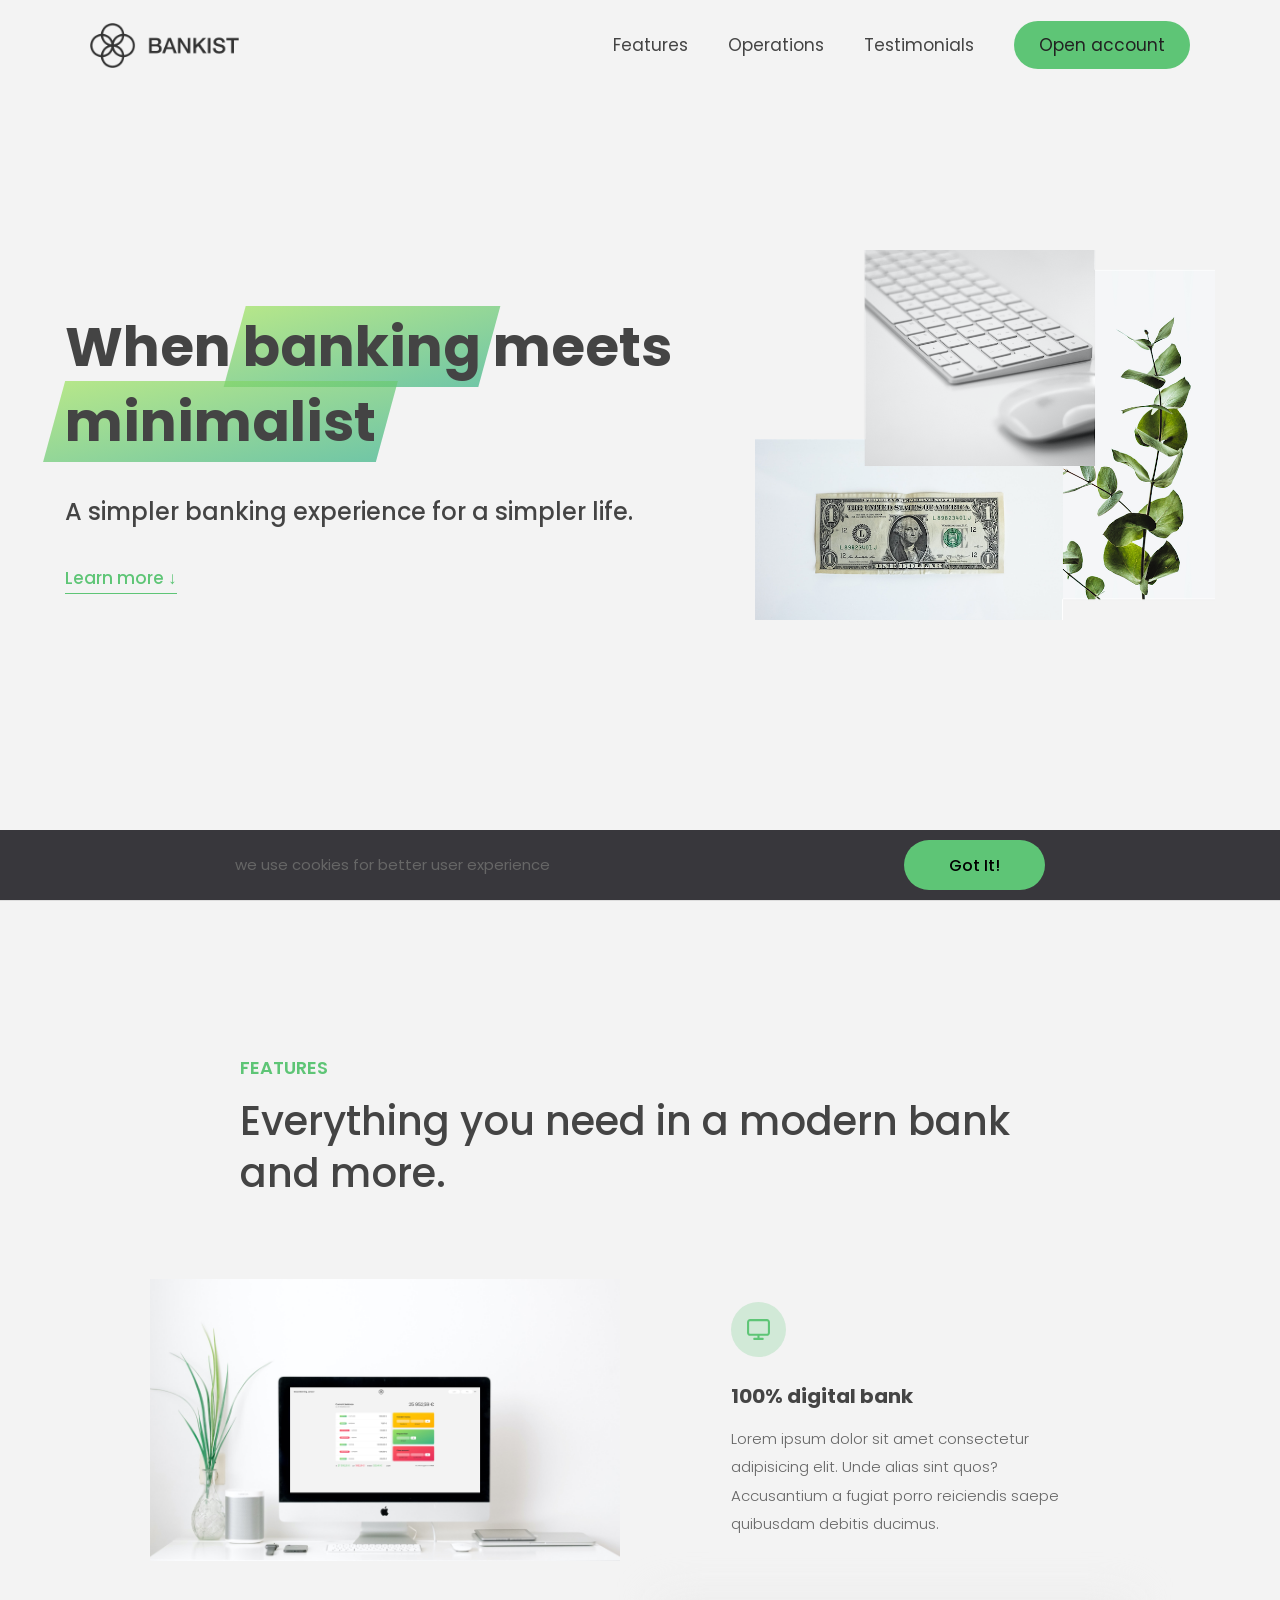
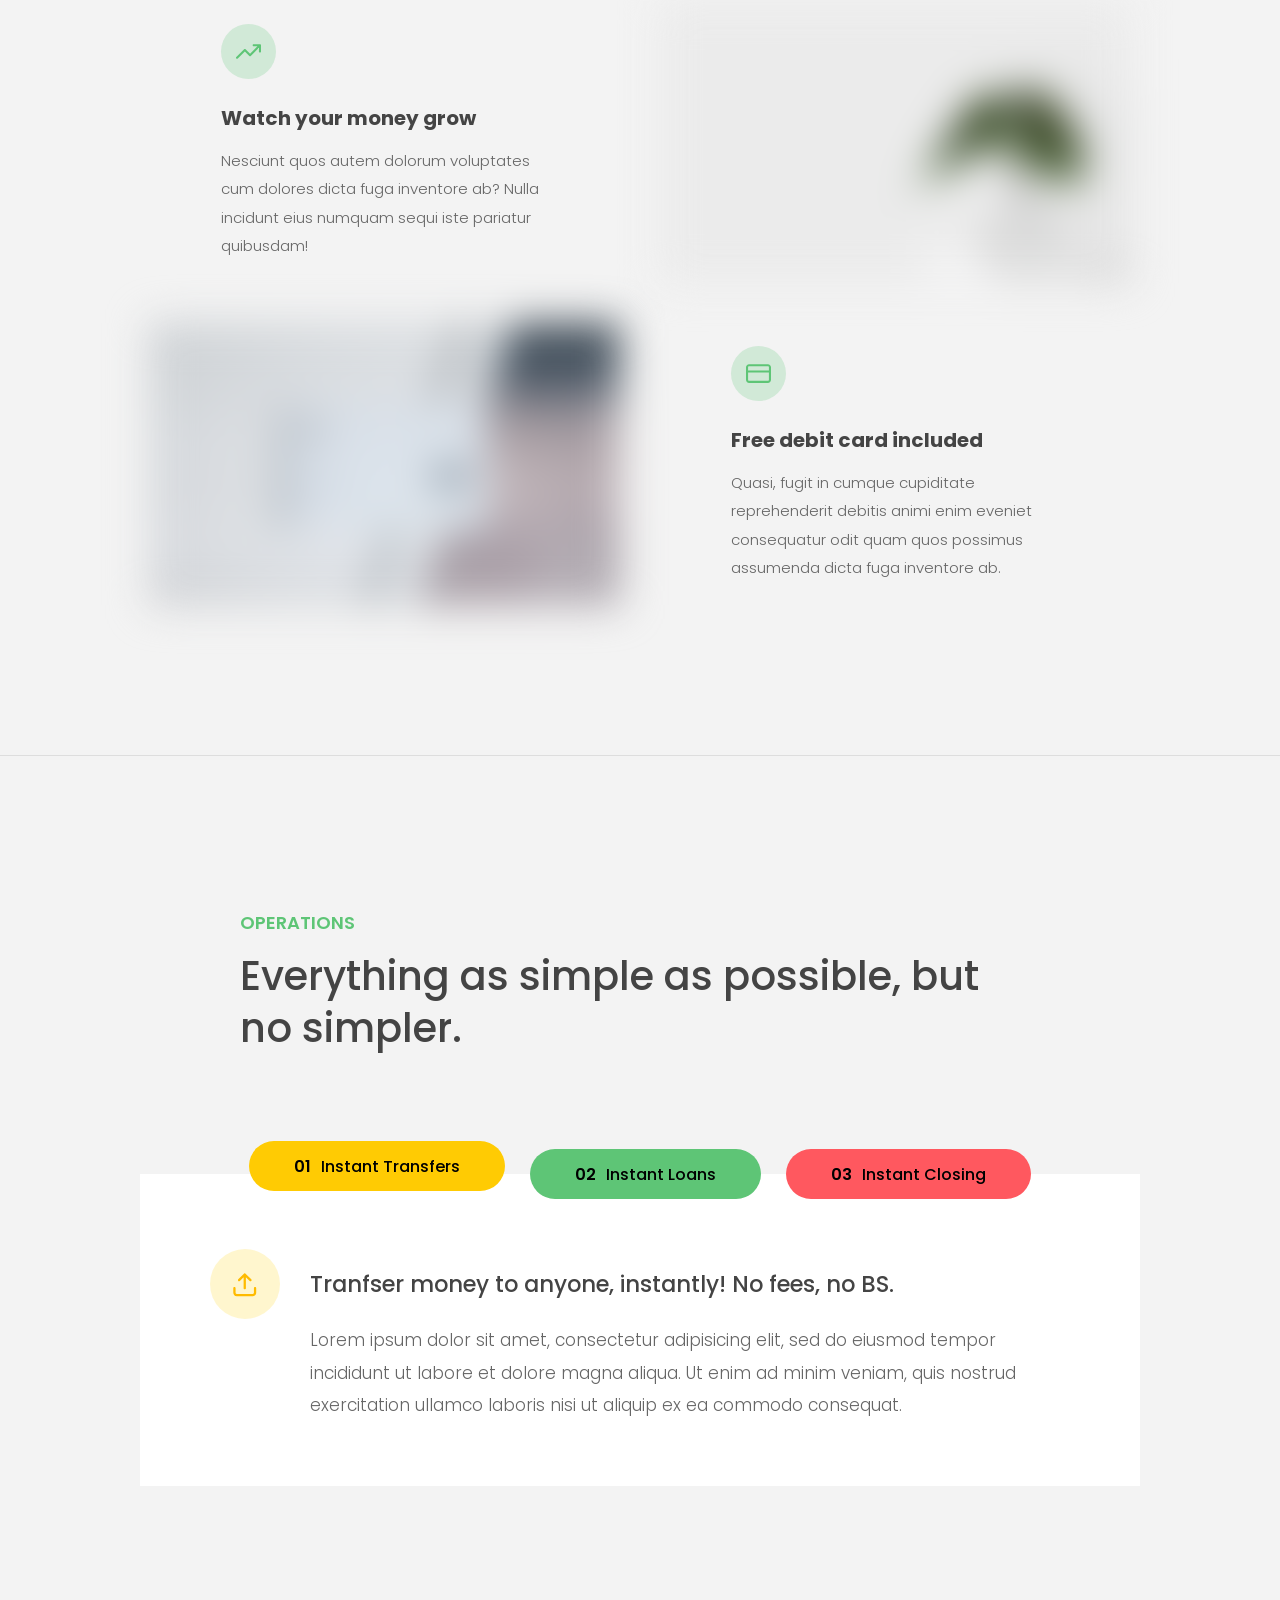
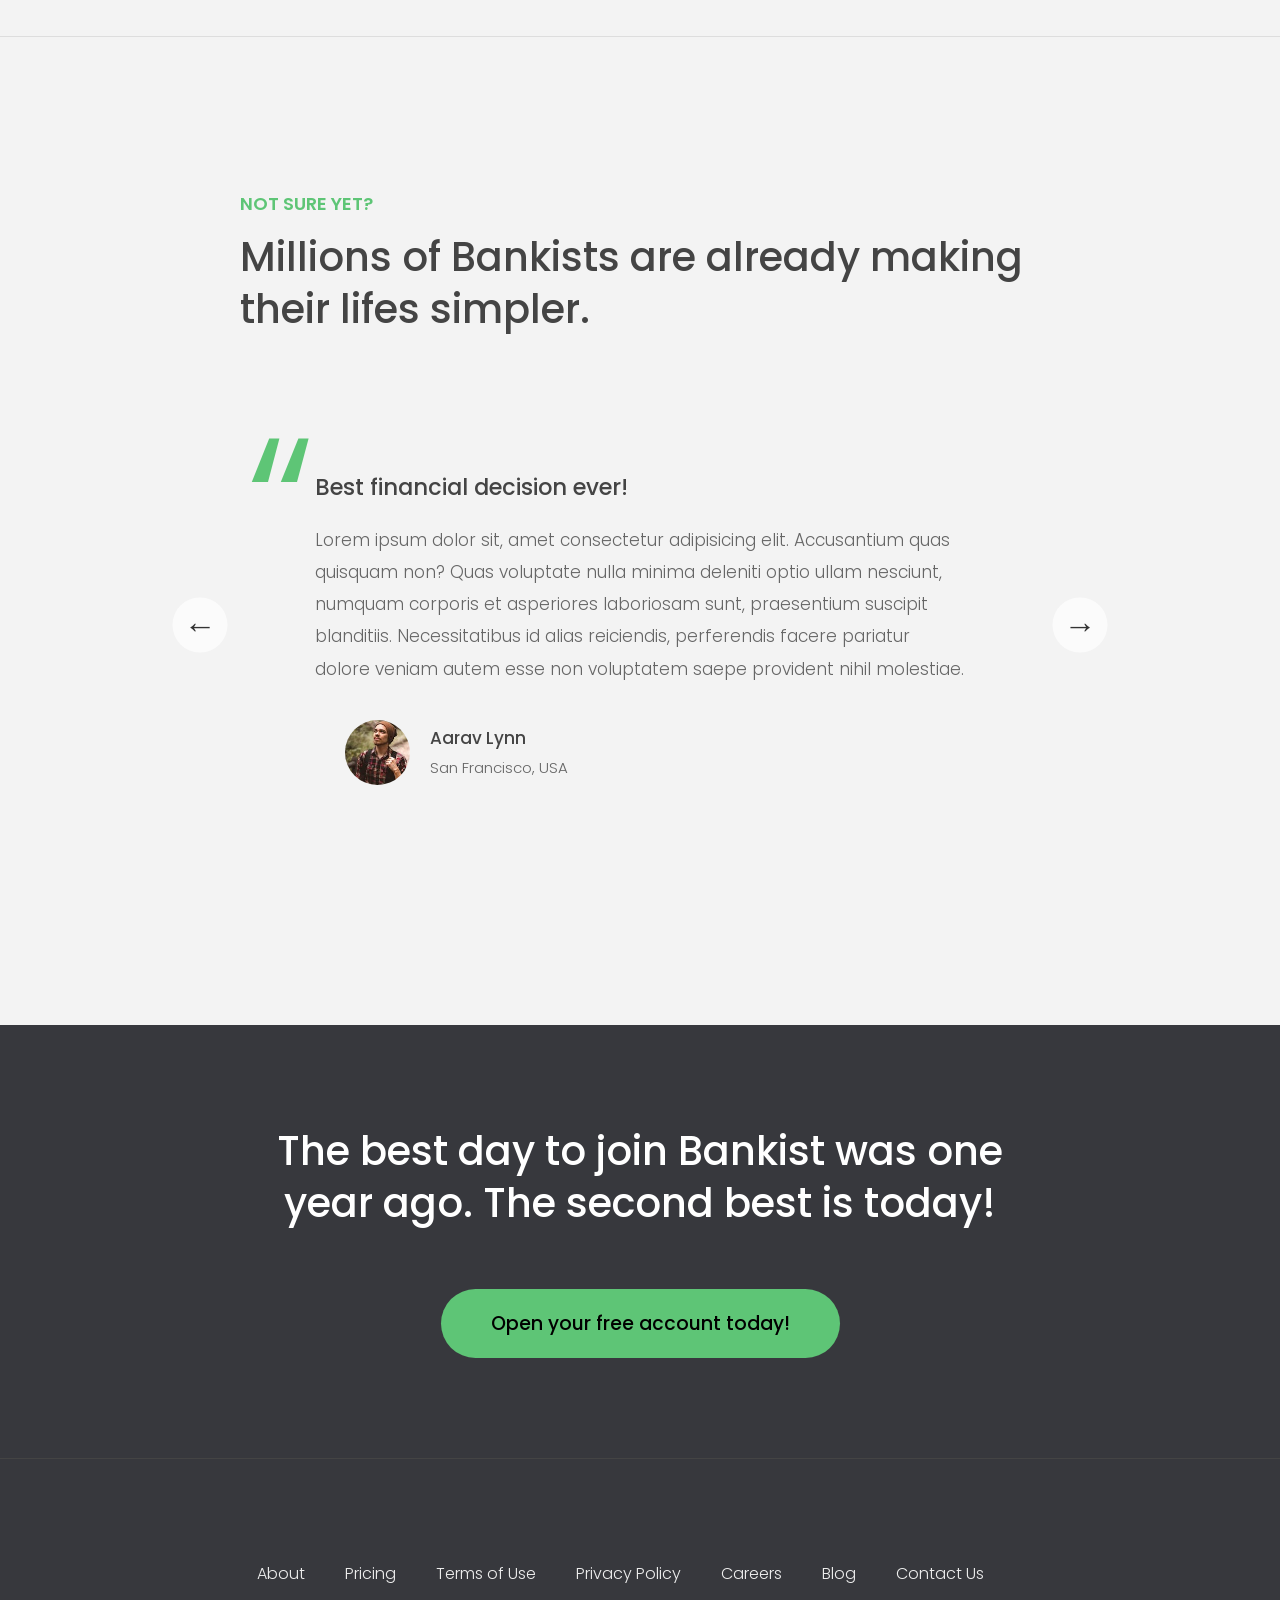
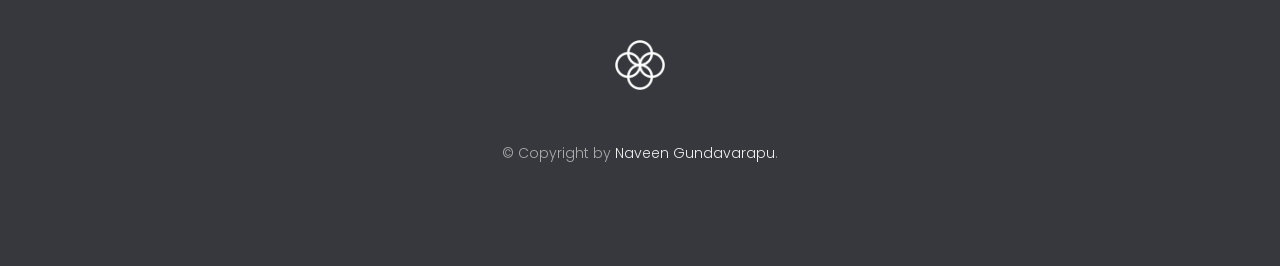
<file: bankist-langing-page/index.html>
<!DOCTYPE html>
<html lang="en">

<head>
  <meta charset="UTF-8" />
  <meta name="viewport" content="width=device-width, initial-scale=1.0" />
  <meta http-equiv="X-UA-Compatible" content="ie=edge" />
  <link rel="shortcut icon" type="image/png" href="img/icon.png" />

  <link href="https://fonts.googleapis.com/css?family=Poppins:300,400,500,600&display=swap" rel="stylesheet" />
  <link rel="stylesheet" href="style.css" />
  <title>Bankist | When Banking meets Minimalist</title>
</head>

<body>
  <header class="header">
    <nav class="nav">
      <img src="img/logo.png" alt="Bankist logo" class="nav__logo" id="logo" />
      <ul class="nav__links">
        <li class="nav__item">
          <a class="nav__link" href="#section--1">Features</a>
        </li>
        <li class="nav__item">
          <a class="nav__link" href="#section--2">Operations</a>
        </li>
        <li class="nav__item">
          <a class="nav__link" href="#section--3">Testimonials</a>
        </li>
        <li class="nav__item">
          <a class="nav__link nav__link--btn btn--show-modal" href="#">Open account</a>
        </li>
      </ul>
    </nav>

    <div class="header__title">
      <h1>
        When
        <!-- Green highlight effect -->
        <span class="highlight">banking</span>
        meets<br />
        <span class="highlight">minimalist</span>
      </h1>
      <h4>A simpler banking experience for a simpler life.</h4>
      <button class="btn--text btn--scroll-to">Learn more &DownArrow;</button>
      <img src="img/hero.png" class="header__img" alt="Minimalist bank items" />
    </div>
  </header>

  <section class="section" id="section--1">
    <div class="section__title">
      <h2 class="section__description">Features</h2>
      <h3 class="section__header">
        Everything you need in a modern bank and more.
      </h3>
    </div>

    <div class="features">
      <img src="img/digital-lazy.jpg" data-src="img/digital.jpg" alt="Computer" class="features__img lazy-img" />
      <div class="features__feature">
        <div class="features__icon">
          <svg>
            <use xlink:href="img/icons.svg#icon-monitor"></use>
          </svg>
        </div>
        <h5 class="features__header">100% digital bank</h5>
        <p>
          Lorem ipsum dolor sit amet consectetur adipisicing elit. Unde alias
          sint quos? Accusantium a fugiat porro reiciendis saepe quibusdam
          debitis ducimus.
        </p>
      </div>

      <div class="features__feature">
        <div class="features__icon">
          <svg>
            <use xlink:href="img/icons.svg#icon-trending-up"></use>
          </svg>
        </div>
        <h5 class="features__header">Watch your money grow</h5>
        <p>
          Nesciunt quos autem dolorum voluptates cum dolores dicta fuga
          inventore ab? Nulla incidunt eius numquam sequi iste pariatur
          quibusdam!
        </p>
      </div>
      <img src="img/grow-lazy.jpg" data-src="img/grow.jpg" alt="Plant" class="features__img lazy-img" />

      <img src="img/card-lazy.jpg" data-src="img/card.jpg" alt="Credit card" class="features__img lazy-img" />
      <div class="features__feature">
        <div class="features__icon">
          <svg>
            <use xlink:href="img/icons.svg#icon-credit-card"></use>
          </svg>
        </div>
        <h5 class="features__header">Free debit card included</h5>
        <p>
          Quasi, fugit in cumque cupiditate reprehenderit debitis animi enim
          eveniet consequatur odit quam quos possimus assumenda dicta fuga
          inventore ab.
        </p>
      </div>
    </div>
  </section>

  <section class="section" id="section--2">
    <div class="section__title">
      <h2 class="section__description">Operations</h2>
      <h3 class="section__header">
        Everything as simple as possible, but no simpler.
      </h3>
    </div>

    <div class="operations">
      <div class="operations__tab-container">
        <button class="btn operations__tab operations__tab--1 operations__tab--active" data-tab="1">
          <span>01</span>Instant Transfers
        </button>
        <button class="btn operations__tab operations__tab--2" data-tab="2">
          <span>02</span>Instant Loans
        </button>
        <button class="btn operations__tab operations__tab--3" data-tab="3">
          <span>03</span>Instant Closing
        </button>
      </div>
      <div class="operations__content operations__content--1 operations__content--active">
        <div class="operations__icon operations__icon--1">
          <svg>
            <use xlink:href="img/icons.svg#icon-upload"></use>
          </svg>
        </div>
        <h5 class="operations__header">
          Tranfser money to anyone, instantly! No fees, no BS.
        </h5>
        <p>
          Lorem ipsum dolor sit amet, consectetur adipisicing elit, sed do
          eiusmod tempor incididunt ut labore et dolore magna aliqua. Ut enim
          ad minim veniam, quis nostrud exercitation ullamco laboris nisi ut
          aliquip ex ea commodo consequat.
        </p>
      </div>

      <div class="operations__content operations__content--2">
        <div class="operations__icon operations__icon--2">
          <svg>
            <use xlink:href="img/icons.svg#icon-home"></use>
          </svg>
        </div>
        <h5 class="operations__header">
          Buy a home or make your dreams come true, with instant loans.
        </h5>
        <p>
          Duis aute irure dolor in reprehenderit in voluptate velit esse
          cillum dolore eu fugiat nulla pariatur. Excepteur sint occaecat
          cupidatat non proident, sunt in culpa qui officia deserunt mollit
          anim id est laborum.
        </p>
      </div>
      <div class="operations__content operations__content--3">
        <div class="operations__icon operations__icon--3">
          <svg>
            <use xlink:href="img/icons.svg#icon-user-x"></use>
          </svg>
        </div>
        <h5 class="operations__header">
          No longer need your account? No problem! Close it instantly.
        </h5>
        <p>
          Excepteur sint occaecat cupidatat non proident, sunt in culpa qui
          officia deserunt mollit anim id est laborum. Ut enim ad minim
          veniam, quis nostrud exercitation ullamco laboris nisi ut aliquip ex
          ea commodo consequat.
        </p>
      </div>
    </div>
  </section>

  <section class="section" id="section--3">
    <div class="section__title section__title--testimonials">
      <h2 class="section__description">Not sure yet?</h2>
      <h3 class="section__header">
        Millions of Bankists are already making their lifes simpler.
      </h3>
    </div>

    <div class="slider">
      <div class="slide slide--1">
        <div class="testimonial">
          <h5 class="testimonial__header">Best financial decision ever!</h5>
          <blockquote class="testimonial__text">
            Lorem ipsum dolor sit, amet consectetur adipisicing elit.
            Accusantium quas quisquam non? Quas voluptate nulla minima
            deleniti optio ullam nesciunt, numquam corporis et asperiores
            laboriosam sunt, praesentium suscipit blanditiis. Necessitatibus
            id alias reiciendis, perferendis facere pariatur dolore veniam
            autem esse non voluptatem saepe provident nihil molestiae.
          </blockquote>
          <address class="testimonial__author">
            <img src="img/user-1.jpg" alt="" class="testimonial__photo" />
            <h6 class="testimonial__name">Aarav Lynn</h6>
            <p class="testimonial__location">San Francisco, USA</p>
          </address>
        </div>
      </div>

      <div class="slide slide--2">
        <div class="testimonial">
          <h5 class="testimonial__header">
            The last step to becoming a complete minimalist
          </h5>
          <blockquote class="testimonial__text">
            Quisquam itaque deserunt ullam, quia ea repellendus provident,
            ducimus neque ipsam modi voluptatibus doloremque, corrupti
            laborum. Incidunt numquam perferendis veritatis neque repellendus.
            Lorem, ipsum dolor sit amet consectetur adipisicing elit. Illo
            deserunt exercitationem deleniti.
          </blockquote>
          <address class="testimonial__author">
            <img src="img/user-2.jpg" alt="" class="testimonial__photo" />
            <h6 class="testimonial__name">Miyah Miles</h6>
            <p class="testimonial__location">London, UK</p>
          </address>
        </div>
      </div>

      <div class="slide slide--3">
        <div class="testimonial">
          <h5 class="testimonial__header">
            Finally free from old-school banks
          </h5>
          <blockquote class="testimonial__text">
            Debitis, nihil sit minus suscipit magni aperiam vel tenetur
            incidunt commodi architecto numquam omnis nulla autem,
            necessitatibus blanditiis modi similique quidem. Odio aliquam
            culpa dicta beatae quod maiores ipsa minus consequatur error sunt,
            deleniti saepe aliquid quos inventore sequi. Necessitatibus id
            alias reiciendis, perferendis facere.
          </blockquote>
          <address class="testimonial__author">
            <img src="img/user-3.jpg" alt="" class="testimonial__photo" />
            <h6 class="testimonial__name">Francisco Gomes</h6>
            <p class="testimonial__location">Lisbon, Portugal</p>
          </address>
        </div>
      </div>

      <!-- <div class="slide"><img src="img/img-1.jpg" alt="Photo 1" /></div>
        <div class="slide"><img src="img/img-2.jpg" alt="Photo 2" /></div>
        <div class="slide"><img src="img/img-3.jpg" alt="Photo 3" /></div>
        <div class="slide"><img src="img/img-4.jpg" alt="Photo 4" /></div> -->
      <button class="slider__btn slider__btn--left">&larr;</button>
      <button class="slider__btn slider__btn--right">&rarr;</button>
      <div class="dots"></div>
    </div>
  </section>

  <section class="section section--sign-up">
    <div class="section__title">
      <h3 class="section__header">
        The best day to join Bankist was one year ago. The second best is
        today!
      </h3>
    </div>
    <button class="btn btn--show-modal">Open your free account today!</button>
  </section>

  <footer class="footer">
    <ul class="footer__nav">
      <li class="footer__item">
        <a class="footer__link" href="#">About</a>
      </li>
      <li class="footer__item">
        <a class="footer__link" href="#">Pricing</a>
      </li>
      <li class="footer__item">
        <a class="footer__link" href="#">Terms of Use</a>
      </li>
      <li class="footer__item">
        <a class="footer__link" href="#">Privacy Policy</a>
      </li>
      <li class="footer__item">
        <a class="footer__link" href="#">Careers</a>
      </li>
      <li class="footer__item">
        <a class="footer__link" href="#">Blog</a>
      </li>
      <li class="footer__item">
        <a class="footer__link" href="#">Contact Us</a>
      </li>
    </ul>
    <img src="img/icon.png" alt="Logo" class="footer__logo" />
    <p class="footer__copyright">
      &copy; Copyright by
      <a class="footer__link twitter-link" target="_blank" href="">Naveen Gundavarapu</a>.
    </p>
  </footer>

  <div class="modal hidden">
    <button class="btn--close-modal">&times;</button>
    <h2 class="modal__header">
      Open your bank account <br />
      in just <span class="highlight">5 minutes</span>
    </h2>
    <form class="modal__form">
      <label>First Name</label>
      <input type="text" />
      <label>Last Name</label>
      <input type="text" />
      <label>Email Address</label>
      <input type="email" />
      <button class="btn">Next step &rarr;</button>
    </form>
  </div>
  <div class="overlay hidden"></div>

  <script src="script.js"></script>
</body>

</html>
</file>
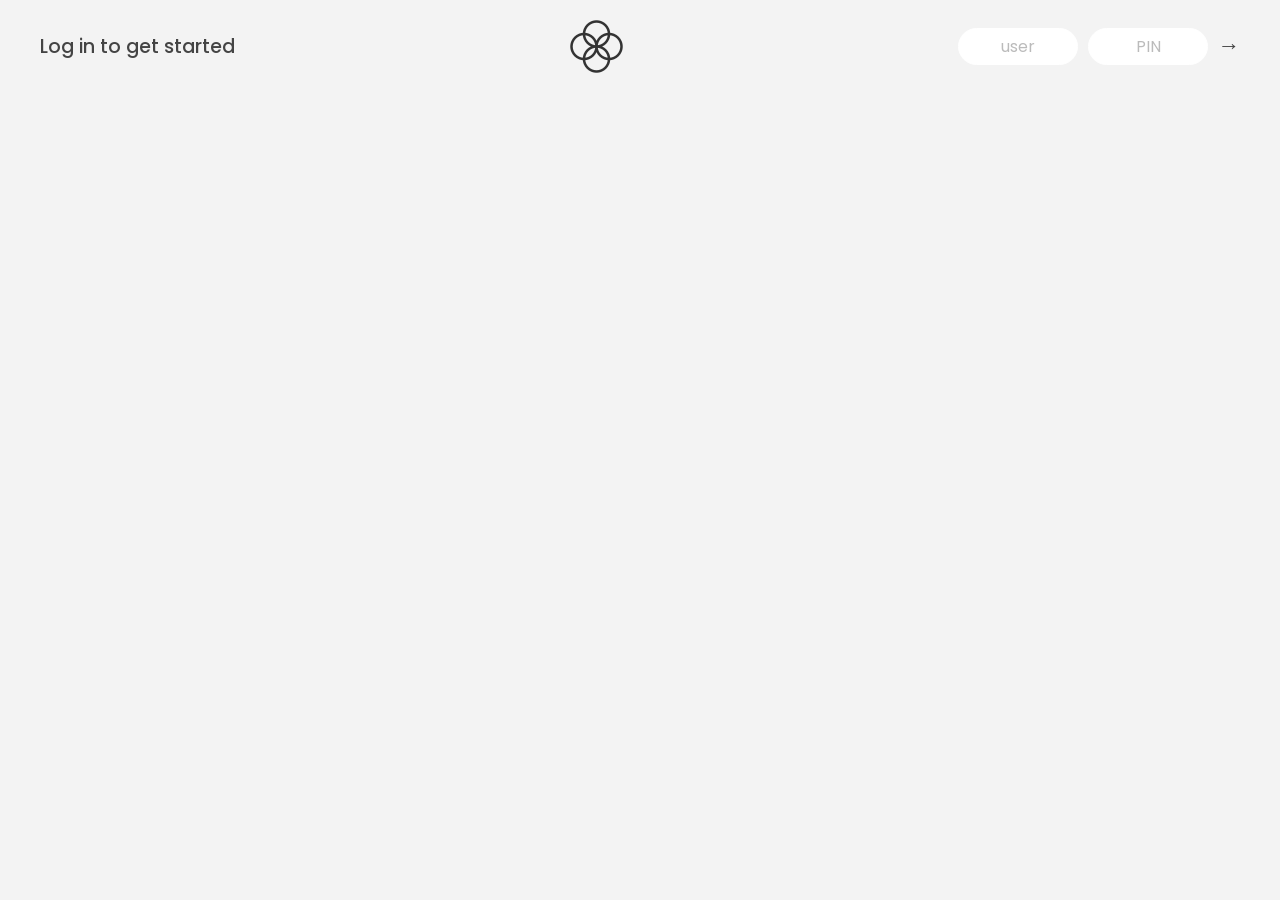
<file: bankist/index.html>
<!DOCTYPE html>
<html lang="en">

<head>
  <meta charset="UTF-8" />
  <meta name="viewport" content="width=device-width, initial-scale=1.0" />
  <meta http-equiv="X-UA-Compatible" content="ie=edge" />
  <link rel="shortcut icon" type="image/png" href="/icon.png" />

  <link href="https://fonts.googleapis.com/css?family=Poppins:400,500,600&display=swap" rel="stylesheet" />

  <link rel="stylesheet" href="style.css" />
  <title>Bankist</title>
</head>

<body>
  <!-- TOP NAVIGATION -->
  <nav>
    <p class="welcome">Log in to get started</p>
    <img src="logo.png" alt="Logo" class="logo" />
    <form class="login">
      <input type="text" placeholder="user" class="login__input login__input--user" />
      <!-- In practice, use type="password" -->
      <input type="text" placeholder="PIN" maxlength="4" class="login__input login__input--pin" />
      <button class="login__btn">&rarr;</button>
    </form>
  </nav>

  <main class="app">
    <!-- BALANCE -->
    <div class="balance">
      <div>
        <p class="balance__label">Current balance</p>
        <p class="balance__date">
          As of <span class="date">05/03/2037</span>
        </p>
      </div>
      <p class="balance__value">0000&#8377;
      </p>
    </div>

    <!-- MOVEMENTS -->
    <div class="movements">

    </div>

    <!-- SUMMARY -->
    <div class="summary">
      <p class="summary__label">In</p>
      <p class="summary__value summary__value--in">0000&#8377;
      </p>
      <p class="summary__label">Out</p>
      <p class="summary__value summary__value--out">0000&#8377;
      </p>
      <p class="summary__label">Interest</p>
      <p class="summary__value summary__value--interest">0000&#8377;
      </p>
      <button class="btn--sort">&downarrow; SORT</button>
    </div>

    <!-- OPERATION: TRANSFERS -->
    <div class="operation operation--transfer">
      <h2>Transfer money</h2>
      <form class="form form--transfer">
        <input type="text" class="form__input form__input--to" />
        <input type="number" class="form__input form__input--amount" />
        <button class="form__btn form__btn--transfer">&rarr;</button>
        <label class="form__label">Transfer to</label>
        <label class="form__label">Amount</label>
      </form>
    </div>

    <!-- OPERATION: LOAN -->
    <div class="operation operation--loan">
      <h2>Request loan</h2>
      <form class="form form--loan">
        <input type="number" class="form__input form__input--loan-amount" />
        <button class="form__btn form__btn--loan">&rarr;</button>
        <label class="form__label form__label--loan">Amount</label>
      </form>
    </div>

    <!-- OPERATION: CLOSE -->
    <div class="operation operation--close">
      <h2>Close account</h2>
      <form class="form form--close">
        <input type="text" class="form__input form__input--user" />
        <input type="password" maxlength="6" class="form__input form__input--pin" />
        <button class="form__btn form__btn--close">&rarr;</button>
        <label class="form__label">Confirm user</label>
        <label class="form__label">Confirm PIN</label>
      </form>
    </div>

    <!-- LOGOUT TIMER -->
    <p class="logout-timer">
      You will be logged out in <span class="timer">05:00</span>
    </p>
  </main>

  <!-- <footer>
      &copy; by Jonas Schmedtmann. Don't claim as your own :)
    </footer> -->

  <script src="script.js"></script>
</body>

</html>
</file>
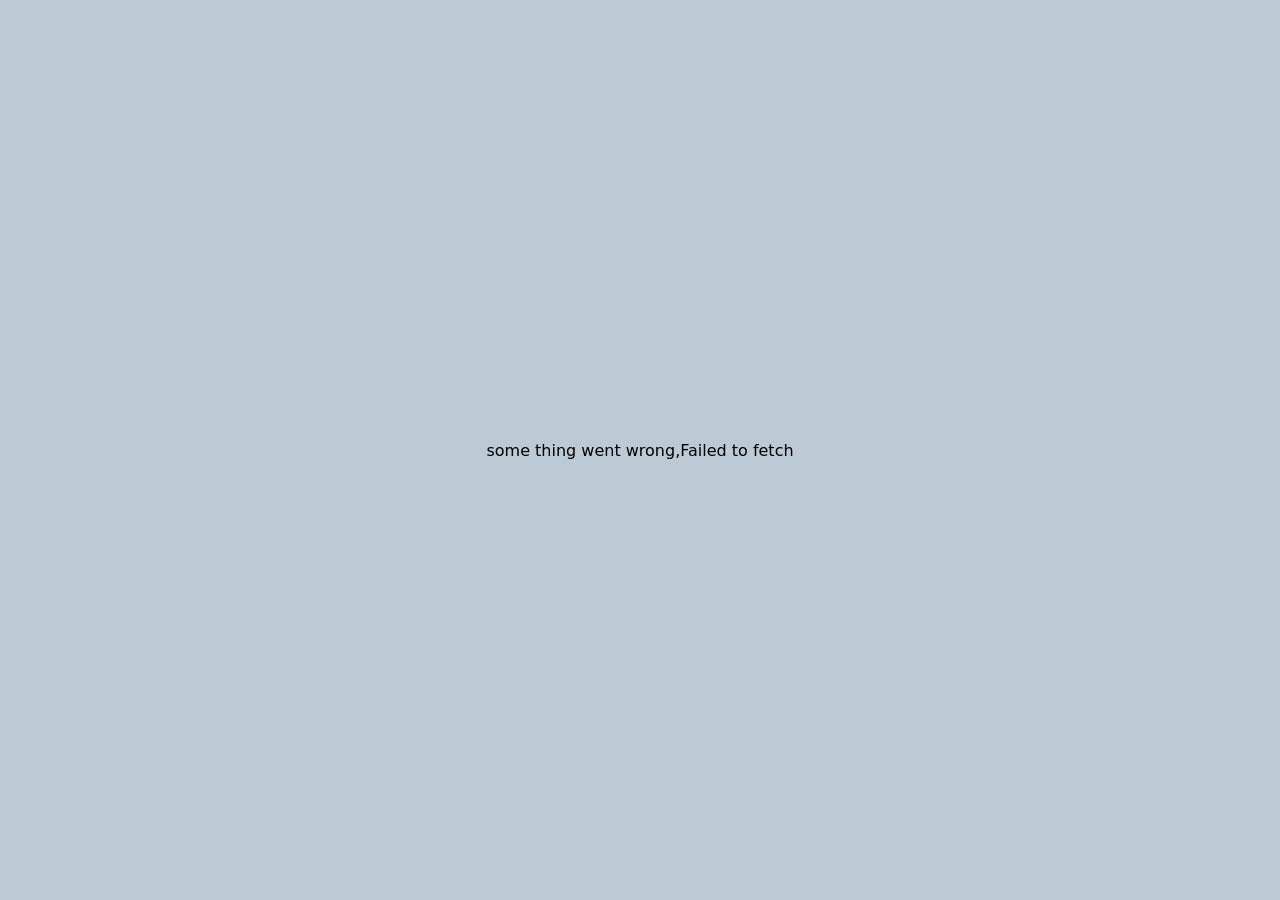
<file: country-api/index.html>
<!DOCTYPE html>
<html lang="en">

<head>
    <meta charset="UTF-8">
    <meta name="viewport" content="width=device-width, initial-scale=1.0">
    <title>countries</title>
    <link rel="stylesheet" href="style.css">
</head>

<body>
    <div class="container">

    </div>
    </div>
    <script src="script.js"></script>
</body>

</html>
</file>
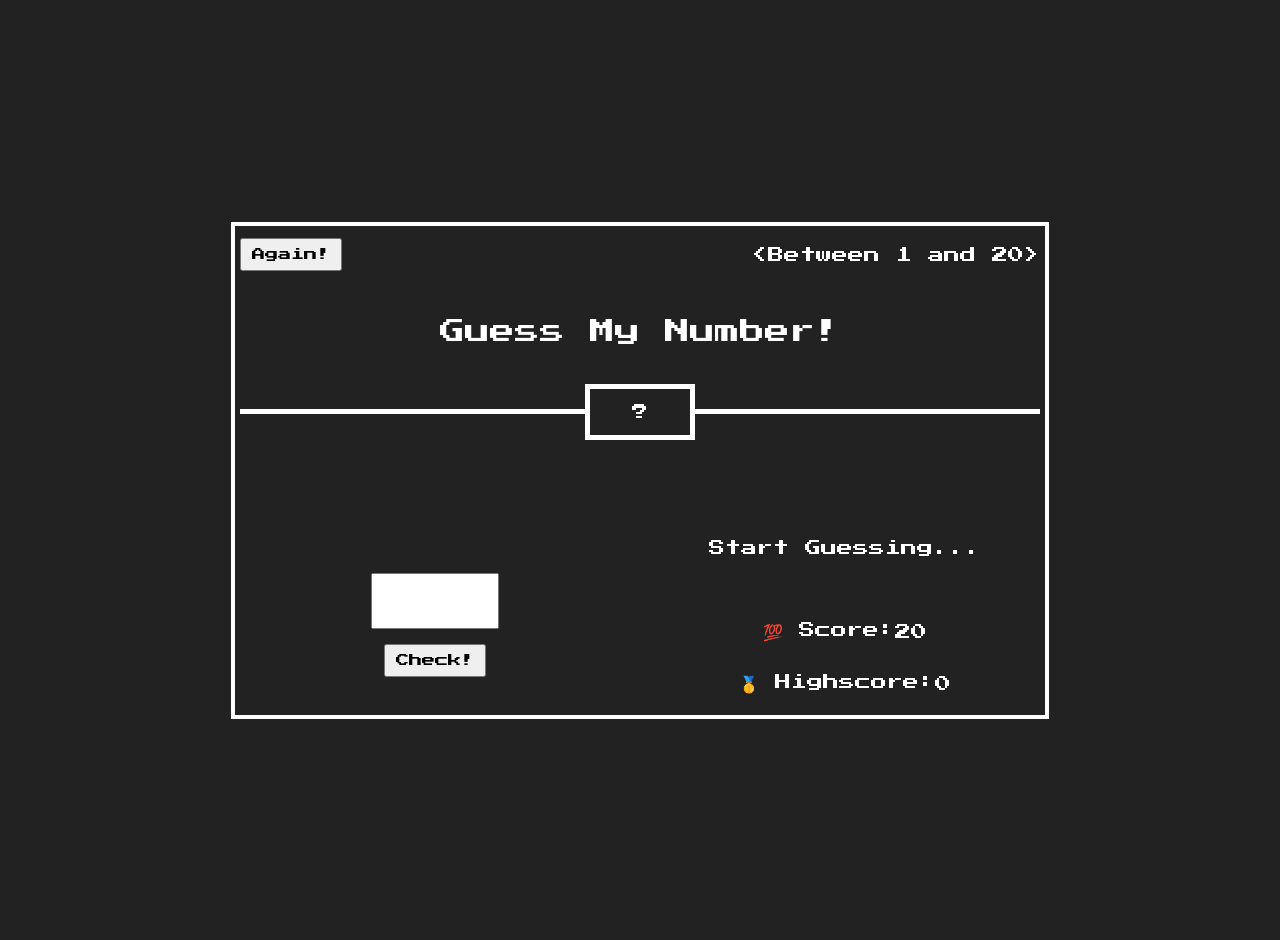
<file: guess-number-game/index.html>
<!DOCTYPE html>
<html lang="en">

<head>
    <meta charset="UTF-8">
    <meta name="viewport" content="width=device-width, initial-scale=1.0">
    <title>guess-number</title>
    <link rel="preconnect" href="https://fonts.googleapis.com">
    <link rel="preconnect" href="https://fonts.gstatic.com" crossorigin>
    <link href="https://fonts.googleapis.com/css2?family=Press+Start+2P&display=swap" rel="stylesheet">
    <link rel="stylesheet" href="style.css">
</head>

<body>
    <div class="play-ground">
        <div class="header">
            <button class="again">Again!</button>
            <p>&ltBetween 1 and 20&gt</p>
        </div>
        <div class="game-title">
            Guess My Number!
        </div>
        <div class="random-number-area">
            <div class="design-line"></div>
            <div class="number-box">?</div>
            <div class="design-line"></div>
        </div>
        <div class="game-info">
            <div class="left-section">
                <input type="number" max="20" min="1" class="guess-area">
                <button class="check">Check!</button>
            </div>
            <div class="right-section">
                <div class="result-area">Start Guessing...</div>
                <div class="score-area">
                    <p>💯 Score: </p>
                    <p class="current-score">20</p>
                </div>
                <div class=" highscore-area">
                    <p>🥇 Highscore: </p>
                    <p class="high-score">0</p>
                </div>
            </div>
        </div>
    </div>
    <script src="script.js"></script>
</body>

</html>
</file>
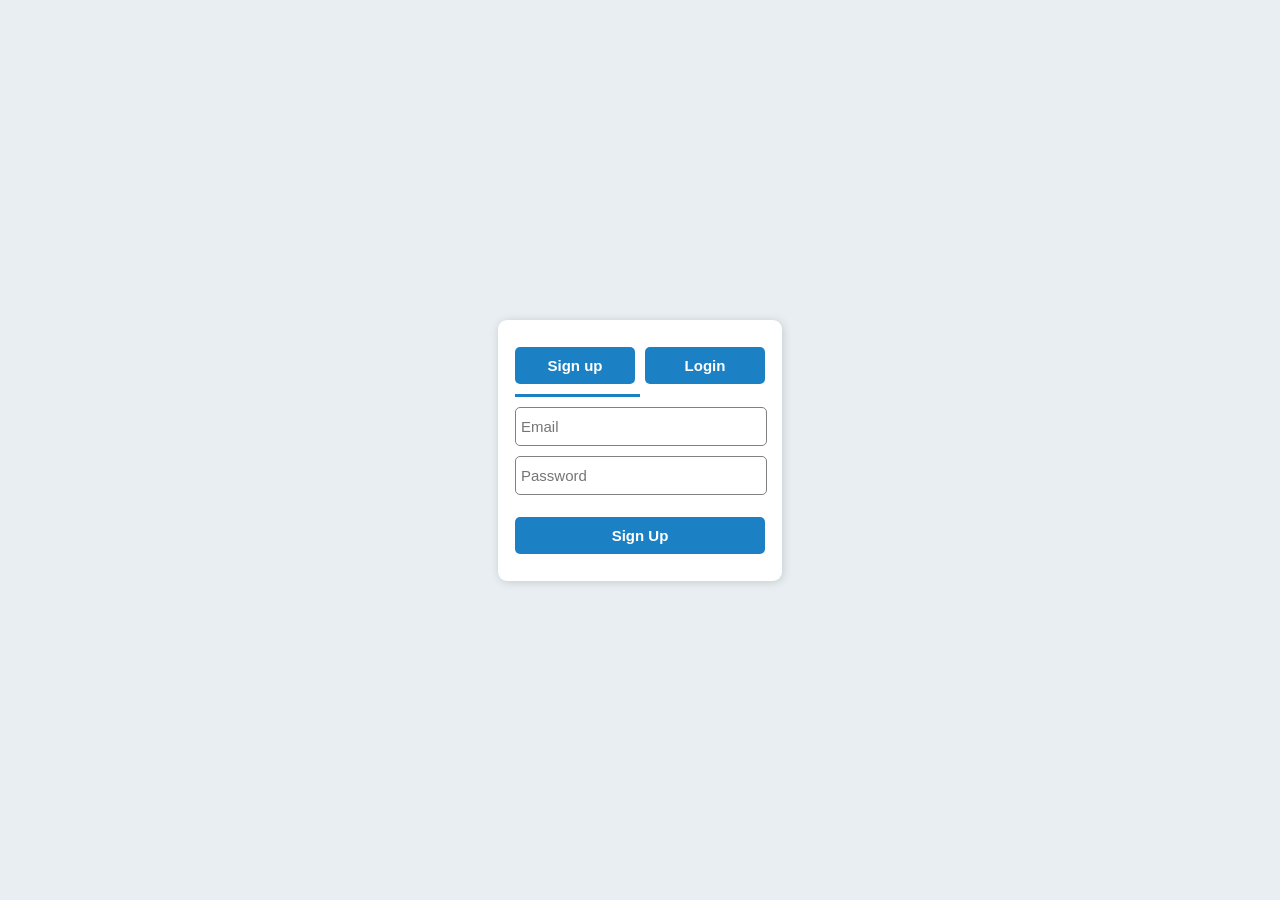
<file: login-signup/index.html>
<!DOCTYPE html>
<html lang="en">

<head>
    <meta charset="UTF-8">
    <meta name="viewport" content="width=device-width, initial-scale=1.0">
    <title>login-signup</title>
    <link rel="stylesheet" href="style.css">
</head>

<body>
    <div class="form">
        <div class="select">
            <button class="sign-up">Sign up</button>
            <button class="log-in">Login</button>
        </div>
        <div class="active-check">
            <div class="line"></div>
        </div>
        <input type="text" name="" class="email" placeholder="Email"> <br>
        <input type="text" name="" class="password" placeholder="Password"> <br>
        <button class="done">Sign Up</button>
    </div>
    <script src="script.js"></script>
</body>

</html>
</file>
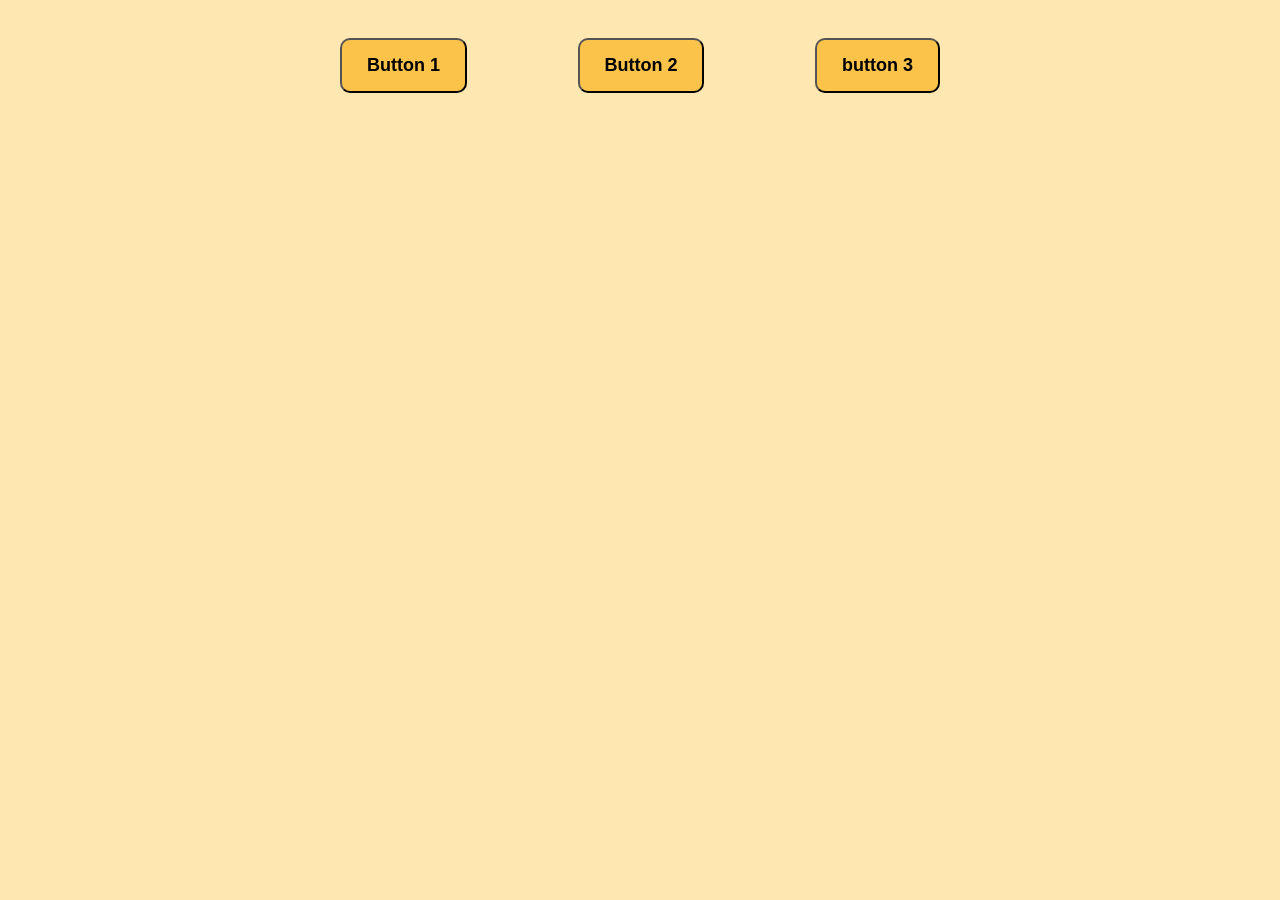
<file: modal-window/index.html>
<!DOCTYPE html>
<html lang="en">

<head>
    <meta charset="UTF-8">
    <meta name="viewport" content="width=device-width, initial-scale=1.0">
    <title>model-window</title>
    <link rel="stylesheet" href="style.css">
</head>

<body>
    <div class="button-area">
        <div><button class="window-btn">Button 1</button></div>
        <div><button class="window-btn">Button 2</button></div>
        <div><button class="window-btn">button 3</button></div>
    </div>
    <div class="overlay hidden">

        <div class="message">
            <h2>This is a modal window </h2>
            Lorem ipsum, dolor sit amet consectetur adipisicing elit. Debitis incidunt eum, perspiciatis, unde
            voluptatem minus in deserunt laborum delectus similique quas voluptatibus sed autem sint magni ipsum
            temporibus enim repellat.
            <button class="close-btn">X</button>
        </div>
    </div>
    <script src="script.js"></script>
</body>

</html>
</file>
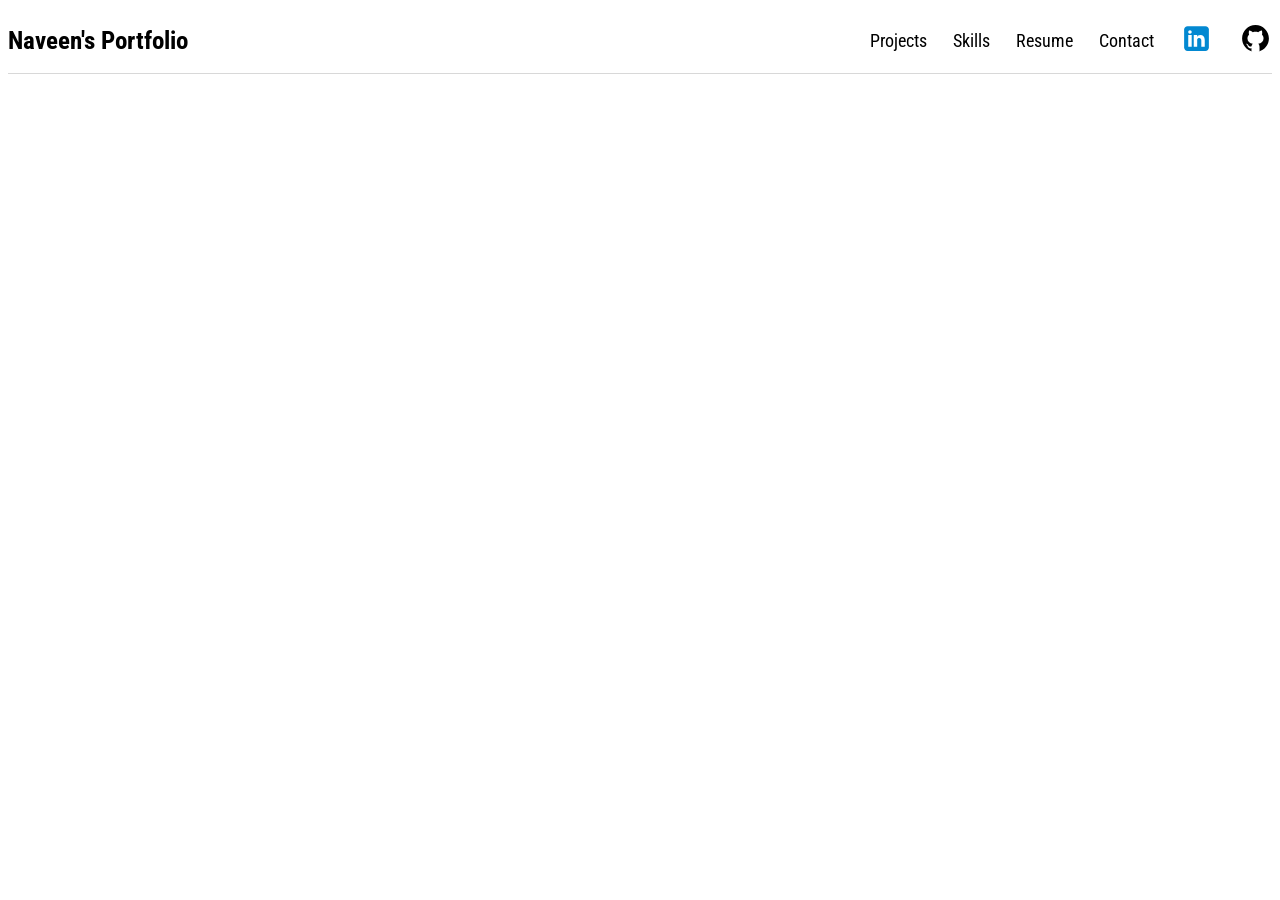
<file: portfolio/index.html>
<!DOCTYPE html>
<html lang="en">

<head>
    <meta charset="UTF-8">
    <meta name="viewport" content="width=device-width, initial-scale=1.0">
    <title>naveen-portfolio</title>
    <link rel="stylesheet" href="style.css">
    <link rel="preconnect" href="https://fonts.googleapis.com">
    <link rel="preconnect" href="https://fonts.gstatic.com" crossorigin>
    <link
        href="https://fonts.googleapis.com/css2?family=Luckiest+Guy&family=Outfit:wght@100..900&family=Roboto+Condensed:ital,wght@0,100..900;1,100..900&family=Roboto:ital,wght@0,100..900;1,100..900&display=swap"
        rel="stylesheet">
</head>

<body>
    <header class="header">
        <div class="name">Naveen's Portfolio</div>
        <div class="navigation">
            <div class="nav-link"><a href="">Projects</a></div>
            <div class="nav-link"><a href="">Skills</a></div>
            <div class="nav-link"><a href="">Resume</a></div>
            <div class="nav-link"><a href="">Contact</a></div>
            <div class="nav-link"><a href=""><img src="icons8-linkedin.svg" alt="" srcset=""></a></div>
            <div class="nav-link"><a href=""><img src="icons8-github.svg" alt="" srcset=""></a></div>
        </div>
    </header>
</body>

</html>
</file>
<file: bankist-langing-page/style.css>
/* The page is NOT responsive. You can implement responsiveness yourself if you wanna have some fun 😃 */

:root {
  --color-primary: #5ec576;
  --color-secondary: #ffcb03;
  --color-tertiary: #ff585f;
  --color-primary-darker: #4bbb7d;
  --color-secondary-darker: #ffbb00;
  --color-tertiary-darker: #fd424b;
  --color-primary-opacity: #5ec5763a;
  --color-secondary-opacity: #ffcd0331;
  --color-tertiary-opacity: #ff58602d;
  --gradient-primary: linear-gradient(to top left, #39b385, #9be15d);
  --gradient-secondary: linear-gradient(to top left, #ffb003, #ffcb03);
}

* {
  margin: 0;
  padding: 0;
  box-sizing: inherit;
}

html {
  font-size: 62.5%;
  box-sizing: border-box;
}

body {
  font-family: 'Poppins', sans-serif;
  font-weight: 300;
  color: #444;
  line-height: 1.9;
  background-color: #f3f3f3;
}

/* GENERAL ELEMENTS */
.section {
  padding: 15rem 3rem;
  border-top: 1px solid #ddd;

  transition: transform 1s, opacity 1s;
}

.section--hidden {
  opacity: 0;
  transform: translateY(8rem);
}

.section__title {
  max-width: 80rem;
  margin: 0 auto 8rem auto;
}

.section__description {
  font-size: 1.8rem;
  font-weight: 600;
  text-transform: uppercase;
  color: var(--color-primary);
  margin-bottom: 1rem;
}

.section__header {
  font-size: 4rem;
  line-height: 1.3;
  font-weight: 500;
}

.btn {
  display: inline-block;
  background-color: var(--color-primary);
  font-size: 1.6rem;
  font-family: inherit;
  font-weight: 500;
  border: none;
  padding: 1.25rem 4.5rem;
  border-radius: 10rem;
  cursor: pointer;
  transition: all 0.3s;
}

.btn:hover {
  background-color: var(--color-primary-darker);
}

.btn--text {
  display: inline-block;
  background: none;
  font-size: 1.7rem;
  font-family: inherit;
  font-weight: 500;
  color: var(--color-primary);
  border: none;
  border-bottom: 1px solid currentColor;
  padding-bottom: 2px;
  cursor: pointer;
  transition: all 0.3s;
}

p {
  color: #666;
}

/* This is BAD for accessibility! Don't do in the real world! */
button:focus {
  outline: none;
}

img {
  transition: filter 0.5s;
}

.lazy-img {
  filter: blur(20px);
}

/* NAVIGATION */
.nav {
  display: flex;
  justify-content: space-between;
  align-items: center;
  height: 9rem;
  width: 100%;
  padding: 0 6rem;
  z-index: 100;
}

/* nav and stickly class at the same time */
.nav.sticky {
  position: fixed;
  background-color: rgba(255, 255, 255, 0.95);
}

.nav__logo {
  height: 4.5rem;
  transition: all 0.3s;
}

.nav__links {
  display: flex;
  align-items: center;
  list-style: none;
}

.nav__item {
  margin-left: 4rem;
}

.nav__link:link,
.nav__link:visited {
  font-size: 1.7rem;
  font-weight: 400;
  color: inherit;
  text-decoration: none;
  display: block;
  transition: all 0.3s;
}

.nav__link--btn:link,
.nav__link--btn:visited {
  padding: 0.8rem 2.5rem;
  border-radius: 3rem;
  background-color: var(--color-primary);
  color: #222;
}

.nav__link--btn:hover,
.nav__link--btn:active {
  color: inherit;
  background-color: var(--color-primary-darker);
  color: #333;
}

/* HEADER */
.header {
  padding: 0 3rem;
  height: 100vh;
  display: flex;
  flex-direction: column;
  align-items: center;
}

.header__title {
  flex: 1;

  max-width: 115rem;
  display: grid;
  grid-template-columns: 3fr 2fr;
  row-gap: 3rem;
  align-content: center;
  justify-content: center;

  align-items: start;
  justify-items: start;
}

h1 {
  font-size: 5.5rem;
  line-height: 1.35;
}

h4 {
  font-size: 2.4rem;
  font-weight: 500;
}

.header__img {
  width: 100%;
  grid-column: 2 / 3;
  grid-row: 1 / span 4;
  transform: translateY(-6rem);
}

.highlight {
  position: relative;
}

.highlight::after {
  display: block;
  content: '';
  position: absolute;
  bottom: 0;
  left: 0;
  height: 100%;
  width: 100%;
  z-index: -1;
  opacity: 0.7;
  transform: scale(1.07, 1.05) skewX(-15deg);
  background-image: var(--gradient-primary);
}

/* FEATURES */
.features {
  display: grid;
  grid-template-columns: 1fr 1fr;
  gap: 4rem;
  margin: 0 12rem;
}

.features__img {
  width: 100%;
}

.features__feature {
  align-self: center;
  justify-self: center;
  width: 70%;
  font-size: 1.5rem;
}

.features__icon {
  display: flex;
  align-items: center;
  justify-content: center;
  background-color: var(--color-primary-opacity);
  height: 5.5rem;
  width: 5.5rem;
  border-radius: 50%;
  margin-bottom: 2rem;
}

.features__icon svg {
  height: 2.5rem;
  width: 2.5rem;
  fill: var(--color-primary);
}

.features__header {
  font-size: 2rem;
  margin-bottom: 1rem;
}

/* OPERATIONS */
.operations {
  max-width: 100rem;
  margin: 12rem auto 0 auto;

  background-color: #fff;
}

.operations__tab-container {
  display: flex;
  justify-content: center;
}

.operations__tab {
  margin-right: 2.5rem;
  transform: translateY(-50%);
}

.operations__tab span {
  margin-right: 1rem;
  font-weight: 600;
  display: inline-block;
}

.operations__tab--1 {
  background-color: var(--color-secondary);
}

.operations__tab--1:hover {
  background-color: var(--color-secondary-darker);
}

.operations__tab--3 {
  background-color: var(--color-tertiary);
  margin: 0;
}

.operations__tab--3:hover {
  background-color: var(--color-tertiary-darker);
}

.operations__tab--active {
  transform: translateY(-66%);
}

.operations__content {
  display: none;

  /* JUST PRESENTATIONAL */
  font-size: 1.7rem;
  padding: 2.5rem 7rem 6.5rem 7rem;
}

.operations__content--active {
  display: grid;
  grid-template-columns: 7rem 1fr;
  column-gap: 3rem;
  row-gap: 0.5rem;
}

.operations__header {
  font-size: 2.25rem;
  font-weight: 500;
  align-self: center;
}

.operations__icon {
  display: flex;
  align-items: center;
  justify-content: center;
  height: 7rem;
  width: 7rem;
  border-radius: 50%;
}

.operations__icon svg {
  height: 2.75rem;
  width: 2.75rem;
}

.operations__content p {
  grid-column: 2;
}

.operations__icon--1 {
  background-color: var(--color-secondary-opacity);
}
.operations__icon--2 {
  background-color: var(--color-primary-opacity);
}
.operations__icon--3 {
  background-color: var(--color-tertiary-opacity);
}
.operations__icon--1 svg {
  fill: var(--color-secondary-darker);
}
.operations__icon--2 svg {
  fill: var(--color-primary);
}
.operations__icon--3 svg {
  fill: var(--color-tertiary);
}

/* SLIDER */
.slider {
  max-width: 100rem;
  height: 50rem;
  margin: 0 auto;
  position: relative;

  overflow: hidden;
}

.slide {
  position: absolute;
  top: 0;
  width: 100%;
  height: 50rem;

  display: flex;
  align-items: center;
  justify-content: center;

  /* THIS creates the animation! */
  transition: transform 1s;
}

.slide > img {
  /* Only for images that have different size than slide */
  width: 100%;
  height: 100%;
  object-fit: cover;
}

.slider__btn {
  position: absolute;
  top: 50%;
  z-index: 10;

  border: none;
  background: rgba(255, 255, 255, 0.7);
  font-family: inherit;
  color: #333;
  border-radius: 50%;
  height: 5.5rem;
  width: 5.5rem;
  font-size: 3.25rem;
  cursor: pointer;
}

.slider__btn--left {
  left: 6%;
  transform: translate(-50%, -50%);
}

.slider__btn--right {
  right: 6%;
  transform: translate(50%, -50%);
}

.dots {
  position: absolute;
  bottom: 5%;
  left: 50%;
  transform: translateX(-50%);
  display: flex;
}

.dots__dot {
  border: none;
  background-color: #b9b9b9;
  opacity: 0.7;
  height: 1rem;
  width: 1rem;
  border-radius: 50%;
  margin-right: 1.75rem;
  cursor: pointer;
  transition: all 0.5s;

  /* Only necessary when overlying images */
  /* box-shadow: 0 0.6rem 1.5rem rgba(0, 0, 0, 0.7); */
}

.dots__dot:last-child {
  margin: 0;
}

.dots__dot--active {
  /* background-color: #fff; */
  background-color: #888;
  opacity: 1;
}

/* TESTIMONIALS */
.testimonial {
  width: 65%;
  position: relative;
}

.testimonial::before {
  content: '\201C';
  position: absolute;
  top: -5.7rem;
  left: -6.8rem;
  line-height: 1;
  font-size: 20rem;
  font-family: inherit;
  color: var(--color-primary);
  z-index: -1;
}

.testimonial__header {
  font-size: 2.25rem;
  font-weight: 500;
  margin-bottom: 1.5rem;
}

.testimonial__text {
  font-size: 1.7rem;
  margin-bottom: 3.5rem;
  color: #666;
}

.testimonial__author {
  margin-left: 3rem;
  font-style: normal;

  display: grid;
  grid-template-columns: 6.5rem 1fr;
  column-gap: 2rem;
}

.testimonial__photo {
  grid-row: 1 / span 2;
  width: 6.5rem;
  border-radius: 50%;
}

.testimonial__name {
  font-size: 1.7rem;
  font-weight: 500;
  align-self: end;
  margin: 0;
}

.testimonial__location {
  font-size: 1.5rem;
}

.section__title--testimonials {
  margin-bottom: 4rem;
}

/* SIGNUP */
.section--sign-up {
  background-color: #37383d;
  border-top: none;
  border-bottom: 1px solid #444;
  text-align: center;
  padding: 10rem 3rem;
}

.section--sign-up .section__header {
  color: #fff;
  text-align: center;
}

.section--sign-up .section__title {
  margin-bottom: 6rem;
}

.section--sign-up .btn {
  font-size: 1.9rem;
  padding: 2rem 5rem;
}

/* FOOTER */
.footer {
  padding: 10rem 3rem;
  background-color: #37383d;
}

.footer__nav {
  list-style: none;
  display: flex;
  justify-content: center;
  margin-bottom: 5rem;
}

.footer__item {
  margin-right: 4rem;
}

.footer__link {
  font-size: 1.6rem;
  color: #eee;
  text-decoration: none;
}

.footer__logo {
  height: 5rem;
  display: block;
  margin: 0 auto;
  margin-bottom: 5rem;
}

.footer__copyright {
  font-size: 1.4rem;
  color: #aaa;
  text-align: center;
}

.footer__copyright .footer__link {
  font-size: 1.4rem;
}

/* MODAL WINDOW */
.modal {
  position: fixed;
  top: 50%;
  left: 50%;
  transform: translate(-50%, -50%);
  max-width: 60rem;
  background-color: #f3f3f3;
  padding: 5rem 6rem;
  box-shadow: 0 4rem 6rem rgba(0, 0, 0, 0.3);
  z-index: 1000;
  transition: all 0.5s;
}

.overlay {
  position: fixed;
  top: 0;
  left: 0;
  width: 100%;
  height: 100%;
  background-color: rgba(0, 0, 0, 0.5);
  backdrop-filter: blur(4px);
  z-index: 100;
  transition: all 0.5s;
}

.modal__header {
  font-size: 3.25rem;
  margin-bottom: 4.5rem;
  line-height: 1.5;
}

.modal__form {
  margin: 0 3rem;
  display: grid;
  grid-template-columns: 1fr 2fr;
  align-items: center;
  gap: 2.5rem;
}

.modal__form label {
  font-size: 1.7rem;
  font-weight: 500;
}

.modal__form input {
  font-size: 1.7rem;
  padding: 1rem 1.5rem;
  border: 1px solid #ddd;
  border-radius: 0.5rem;
}

.modal__form button {
  grid-column: 1 / span 2;
  justify-self: center;
  margin-top: 1rem;
}

.btn--close-modal {
  font-family: inherit;
  color: inherit;
  position: absolute;
  top: 0.5rem;
  right: 2rem;
  font-size: 4rem;
  cursor: pointer;
  border: none;
  background: none;
}

.hidden {
  visibility: hidden;
  opacity: 0;
}

/* COOKIE MESSAGE */
.cookie-message {
  display: flex;
  align-items: center;
  justify-content: space-evenly;
  width: 120%;
  background-color: rgb(56, 55, 60);
  color: #bbb;
  font-size: 1.5rem;
  font-weight: 400;
  padding: 10px;
  position: fixed;
  bottom: 0;
  z-index: 100;
}
</file>
<file: bankist/style.css>
/*
 * Use this CSS to learn some intersting techniques,
 * in case you're wondering how I built the UI.
 * Have fun! 😁
 */

* {
  margin: 0;
  padding: 0;
  box-sizing: inherit;
}

html {
  font-size: 62.5%;
  box-sizing: border-box;
}

body {
  font-family: 'Poppins', sans-serif;
  color: #444;
  background-color: #f3f3f3;
  height: 100vh;
  padding: 2rem;
}

nav {
  display: flex;
  justify-content: space-between;
  align-items: center;
  padding: 0 2rem;
}

.welcome {
  font-size: 1.9rem;
  font-weight: 500;
}

.logo {
  height: 5.25rem;
}

.login {
  display: flex;
}

.login__input {
  border: none;
  padding: 0.5rem 2rem;
  font-size: 1.6rem;
  font-family: inherit;
  text-align: center;
  width: 12rem;
  border-radius: 10rem;
  margin-right: 1rem;
  color: inherit;
  border: 1px solid #fff;
  transition: all 0.3s;
}

.login__input:focus {
  outline: none;
  border: 1px solid #ccc;
}

.login__input::placeholder {
  color: #bbb;
}

.login__btn {
  border: none;
  background: none;
  font-size: 2.2rem;
  color: inherit;
  cursor: pointer;
  transition: all 0.3s;
}

.login__btn:hover,
.login__btn:focus,
.btn--sort:hover,
.btn--sort:focus {
  outline: none;
  color: #777;
}

/* MAIN */
.app {
  position: relative;
  max-width: 100rem;
  margin: 4rem auto;
  display: grid;
  grid-template-columns: 4fr 3fr;
  grid-template-rows: auto repeat(3, 15rem) auto;
  gap: 2rem;

  /* NOTE This creates the fade in/out anumation */
  opacity: 0;
  transition: all 1s;
}

.balance {
  grid-column: 1 / span 2;
  display: flex;
  align-items: flex-end;
  justify-content: space-between;
  margin-bottom: 2rem;
}

.balance__label {
  font-size: 2.2rem;
  font-weight: 500;
  margin-bottom: -0.2rem;
}

.balance__date {
  font-size: 1.4rem;
  color: #888;
}

.balance__value {
  font-size: 4.5rem;
  font-weight: 400;
}

/* MOVEMENTS */
.movements {
  grid-row: 2 / span 3;
  background-color: #fff;
  border-radius: 1rem;
  overflow: scroll;
}

.movements__row {
  padding: 2.25rem 4rem;
  display: flex;
  align-items: center;
  border-bottom: 1px solid #eee;
}

.movements__type {
  font-size: 1.1rem;
  text-transform: uppercase;
  font-weight: 500;
  color: #fff;
  padding: 0.1rem 1rem;
  border-radius: 10rem;
  margin-right: 2rem;
}

.movements__date {
  font-size: 1.1rem;
  text-transform: uppercase;
  font-weight: 500;
  color: #666;
}

.movements__type--deposit {
  background-image: linear-gradient(to top left, #39b385, #9be15d);
}

.movements__type--withdrawal {
  background-image: linear-gradient(to top left, #e52a5a, #ff585f);
}

.movements__value {
  font-size: 1.7rem;
  margin-left: auto;
}

/* SUMMARY */
.summary {
  grid-row: 5 / 6;
  display: flex;
  align-items: baseline;
  padding: 0 0.3rem;
  margin-top: 1rem;
}

.summary__label {
  font-size: 1.2rem;
  font-weight: 500;
  text-transform: uppercase;
  margin-right: 0.8rem;
}

.summary__value {
  font-size: 2.2rem;
  margin-right: 2.5rem;
}

.summary__value--in,
.summary__value--interest {
  color: #66c873;
}

.summary__value--out {
  color: #f5465d;
}

.btn--sort {
  margin-left: auto;
  border: none;
  background: none;
  font-size: 1.3rem;
  font-weight: 500;
  cursor: pointer;
}

/* OPERATIONS */
.operation {
  border-radius: 1rem;
  padding: 3rem 4rem;
  color: #333;
}

.operation--transfer {
  background-image: linear-gradient(to top left, #ffb003, #ffcb03);
}

.operation--loan {
  background-image: linear-gradient(to top left, #39b385, #9be15d);
}

.operation--close {
  background-image: linear-gradient(to top left, #e52a5a, #ff585f);
}

h2 {
  margin-bottom: 1.5rem;
  font-size: 1.7rem;
  font-weight: 600;
  color: #333;
}

.form {
  display: grid;
  grid-template-columns: 2.5fr 2.5fr 1fr;
  grid-template-rows: auto auto;
  gap: 0.4rem 1rem;
}

/* Exceptions for interst */
.form.form--loan {
  grid-template-columns: 2.5fr 1fr 2.5fr;
}
.form__label--loan {
  grid-row: 2;
}
/* End exceptions */

.form__input {
  width: 100%;
  border: none;
  background-color: rgba(255, 255, 255, 0.4);
  font-family: inherit;
  font-size: 1.5rem;
  text-align: center;
  color: #333;
  padding: 0.3rem 1rem;
  border-radius: 0.7rem;
  transition: all 0.3s;
}

.form__input:focus {
  outline: none;
  background-color: rgba(255, 255, 255, 0.6);
}

.form__label {
  font-size: 1.3rem;
  text-align: center;
}

.form__btn {
  border: none;
  border-radius: 0.7rem;
  font-size: 1.8rem;
  background-color: #fff;
  cursor: pointer;
  transition: all 0.3s;
}

.form__btn:focus {
  outline: none;
  background-color: rgba(255, 255, 255, 0.8);
}

.logout-timer {
  padding: 0 0.3rem;
  margin-top: 1.9rem;
  text-align: right;
  font-size: 1.25rem;
}

.timer {
  font-weight: 600;
}
</file>
<file: country-api/style.css>
* {
  margin: 0;
  padding: 0;
}
body {
  display: flex;
  justify-content: center;
  align-items: center;
  height: 100vh;
  font-family: system-ui, -apple-system, BlinkMacSystemFont, "Segoe UI", Roboto,
    Oxygen, Ubuntu, Cantarell, "Open Sans", "Helvetica Neue", sans-serif;
  background-color: rgb(188, 202, 214);
}
.container {
  display: flex;
  align-items: center;
  justify-content: center;
  height: fit-content;
  flex-wrap: wrap;
  column-gap: 10px;
  row-gap: 15px;
  opacity: 0;
  transition: opacity 1s;
}
.countries {
  width: 200px;
  height: 320px;
  border-radius: 7px;
  box-shadow: 1px 1px 10px rgba(0, 0, 0, 0.15);
  background-color: rgb(251, 248, 248);
}
.flag {
  width: 100%;
  height: 43%;
  object-fit: cover;
  border-top-left-radius: 7px;
  border-top-right-radius: 7px;
}

.details {
  padding: 15px;
}
.name {
  font-size: 23px;
  font-weight: bolder;
  color: rgb(72, 69, 69);
}

.region {
  font-size: 13px;
  color: rgb(99, 97, 97);
}
.population,
.language,
.currency {
  font-size: 13px;
  color: rgb(99, 97, 97);
  margin-top: 10px;
  font-weight: 400;
}
.symbol {
  margin-right: 10px;
}

.neighbour {
  width: 180px;
  height: 300px;
  border-radius: 7px;
  box-shadow: 1px 1px 10px rgba(0, 0, 0, 0.15);
  background-color: rgb(251, 248, 248);
  font-size: 8px;
}
</file>
<file: guess-number-game/style.css>
body {
  margin: 0;
  padding: 0;
  font-family: "Press Start 2P", sans-serif;
  padding: 20px;
  display: flex;
  justify-content: center;
  align-items: center;
  height: 100vh;
  background-color: #222;
  color: white;
}
.play-ground {
  border: 4px solid;
  padding: 5px;
  width: 800px;
}

.header {
  display: flex;
  justify-content: space-between;
  align-items: center;
}
button {
  font-family: "Press Start 2P", sans-serif;
  padding: 8px 10px;
}
.game-title {
  display: flex;
  justify-content: center;
  align-items: center;
  margin-top: 40px;
  font-size: 25px;
}
.random-number-area {
  display: flex;
  justify-content: center;
  align-items: center;
  margin-top: 40px;
}
.design-line {
  flex: 1;
  height: 5px;
  background-color: white;
}
.number-box {
  width: 100px;
  display: flex;
  justify-content: center;
  align-items: center;
  border: 5px solid white;
  padding: 15px 0px;
}
.game-info {
  display: grid;
  grid-template-columns: 1fr 1fr;
  column-gap: 20px;
  margin-top: 100px;
}
.left-section {
  display: flex;
  flex-direction: column;
  justify-content: center;
  align-items: center;
}
.guess-area {
  height: 50px;
  width: 120px;
  margin-bottom: 15px;
  font-family: "Press Start 2P", arial;
  font-size: 20px;
  text-align: center;
}
.score-area,
.highscore-area {
  display: flex;
  justify-content: center;
  align-items: center;
}
.result-area {
  margin-bottom: 50px;
  display: flex;
  justify-content: center;
  align-items: center;
}
</file>
<file: login-signup/style.css>
* {
  margin: 0;
  padding: 0;
}
body {
  display: flex;
  justify-content: center;
  align-items: center;
  height: 100vh;
  background-color: #e8eef1;
}
.form {
  width: 250px;
  height: auto;
  padding: 17px;
  background-color: white;
  border-radius: 9px;
  box-shadow: 1px 1px 10px rgba(0, 0, 0, 0.15);
}

input {
  width: 98%;
  padding-top: 10px;
  padding-bottom: 10px;
  margin-top: 10px;
  padding-left: 5px;
  font-size: 15px;
  outline: none;
  border: 1px solid gray;
  border-radius: 5px;
}

.select {
  display: flex;
  column-gap: 10px;
}
.select button {
  flex: 1;
  padding-top: 10px;
  padding-bottom: 10px;
}
.done {
  width: 100%;
  padding-top: 10px;
  padding-bottom: 10px;
  margin-top: 22px;
  transition: all 0.5s;
}
.done:hover {
  opacity: 0.7;
}
button {
  margin-top: 10px;
  margin-bottom: 10px;
  font-size: 15px;
  font-weight: bold;
  background-color: #1c81c4;
  color: white;
  border: none;
  border-radius: 5px;
  cursor: pointer;
}
.line {
  background-color: #1c81c4;
  height: 3px;
  flex: 0.5;
}
.active-check {
  display: flex;
  column-gap: 10px;
}
</file>
<file: modal-window/style.css>
body {
  padding: 30px;
  background-color: #ffe7b1;
  display: flex;
  justify-content: center;
}
.button-area {
  display: flex;
  justify-content: space-between;
  padding: 0px 20px 0px 20px;
  width: 600px;
}
.overlay {
  position: absolute;
  top: 0;
  left: 0;
  bottom: 0;
  right: 0;
  display: flex;
  justify-content: center;
  align-items: center;
  background-color: rgba(170, 170, 170, 0.7);
}
.hidden {
  display: none;
}
.message {
  width: 350px;
  height: auto;
  font-size: large;
  background-color: aliceblue;
  padding: 15px;
  border-radius: 10px;
  position: relative;
}
.window-btn {
  background-color: #fbc34a;
  padding: 15px 25px;
  font-family: Arial, Helvetica, sans-serif;
  font-size: large;
  font-weight: bold;
  border-radius: 10px;
}
.close-btn {
  position: absolute;
  top: 2px;
  right: 4px;
  background-color: #fbc34a;
  padding: 5px 5px;
  font-family: Arial, Helvetica, sans-serif;
  font-size: large;
  font-weight: bold;
  border-radius: 5px;
}
</file>
<file: portfolio/style.css>
body {
  font-family: "Roboto Condensed", sans-serif;
}
.header {
  display: flex;
  justify-content: space-between;
  align-items: center;
  height: 65px;
  border-bottom: solid 1px rgb(216, 216, 216);
}
.name {
  font-weight: bold;
  font-size: 25px;
}

.navigation {
  display: flex;
  justify-content: space-between;
  column-gap: 26px;
  align-items: center;
}

.nav-link a {
  text-decoration: none;
  color: black;
  font-size: 18px;
}

.nav-link a img {
  width: 33px;
}
</file>
